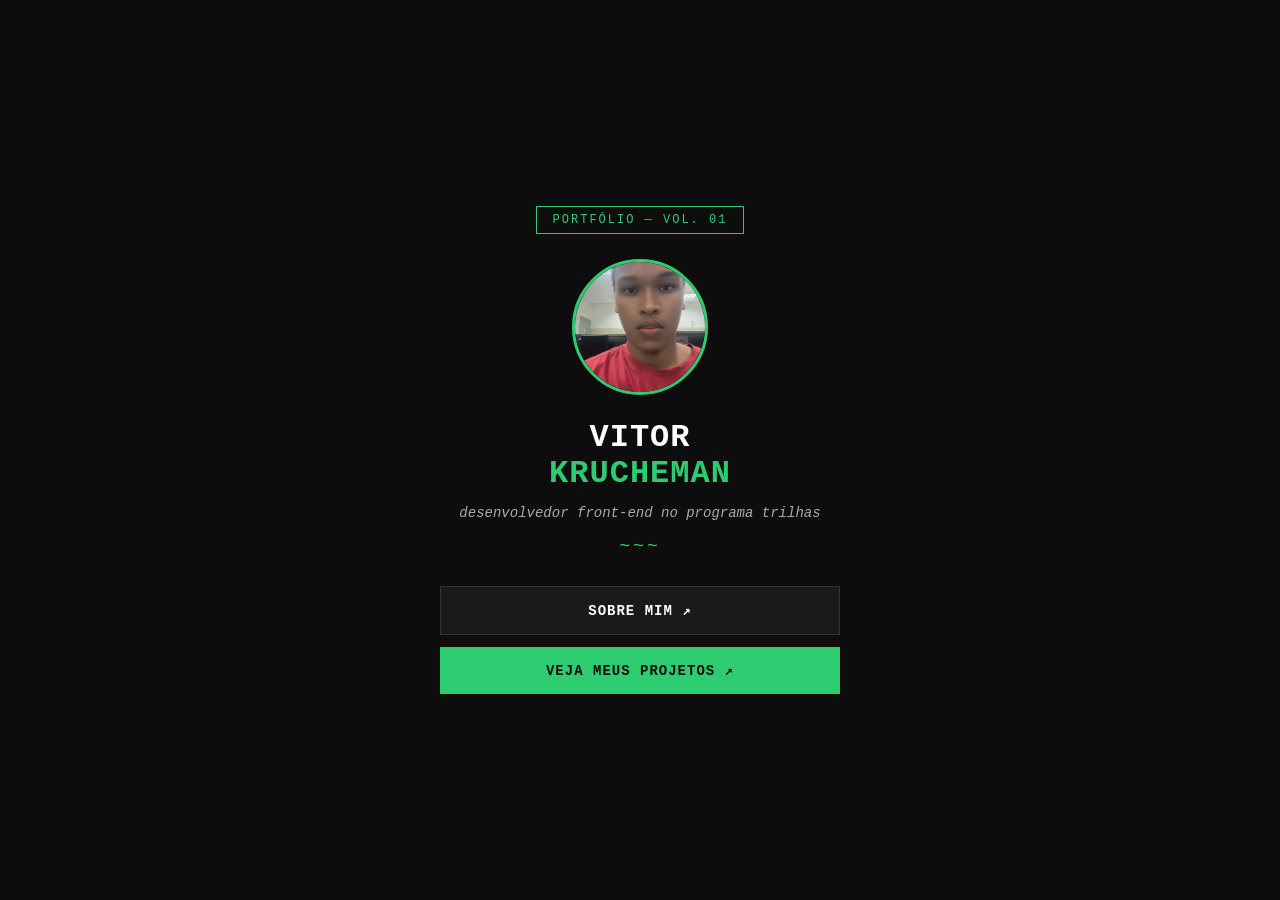
<file: index.html>
<!DOCTYPE html>
<html lang="pt-BR">
<head>
    <meta charset="UTF-8">
    <meta name="viewport" content="width=device-width, initial-scale=1.0">
    <title>Início - Vitor Krucheman</title>
    <link rel="stylesheet" href="style.css">
</head>
<body>
    <main class="container">
        <section class="card">
            <!-- Etiqueta de topo -->
            <span class="badge">PORTFÓLIO — VOL. 01</span>

            <!-- Imagem de perfil redonda -->
            <div class="foto-container">
                <img src="foto.jpg" alt="Foto de Perfil" class="foto-perfil">
            </div>

            <!-- Nome -->
            <h1>VITOR <br><span>KRUCHEMAN</span></h1>
            
            <p class="subtitle">desenvolvedor front-end no programa trilhas</p>
            <div class="linha-ondulada"></div>

            <!-- Botões -->
            <div class="botoes-container">
                <a href="sobre.html" class="btn btn-escuro">SOBRE MIM ↗️</a>
                <a href="projetos.html" class="btn btn-amarelo">VEJA MEUS PROJETOS ↗️</a>
            </div>
        </section>
    </main>
</body>
</html>
</file>
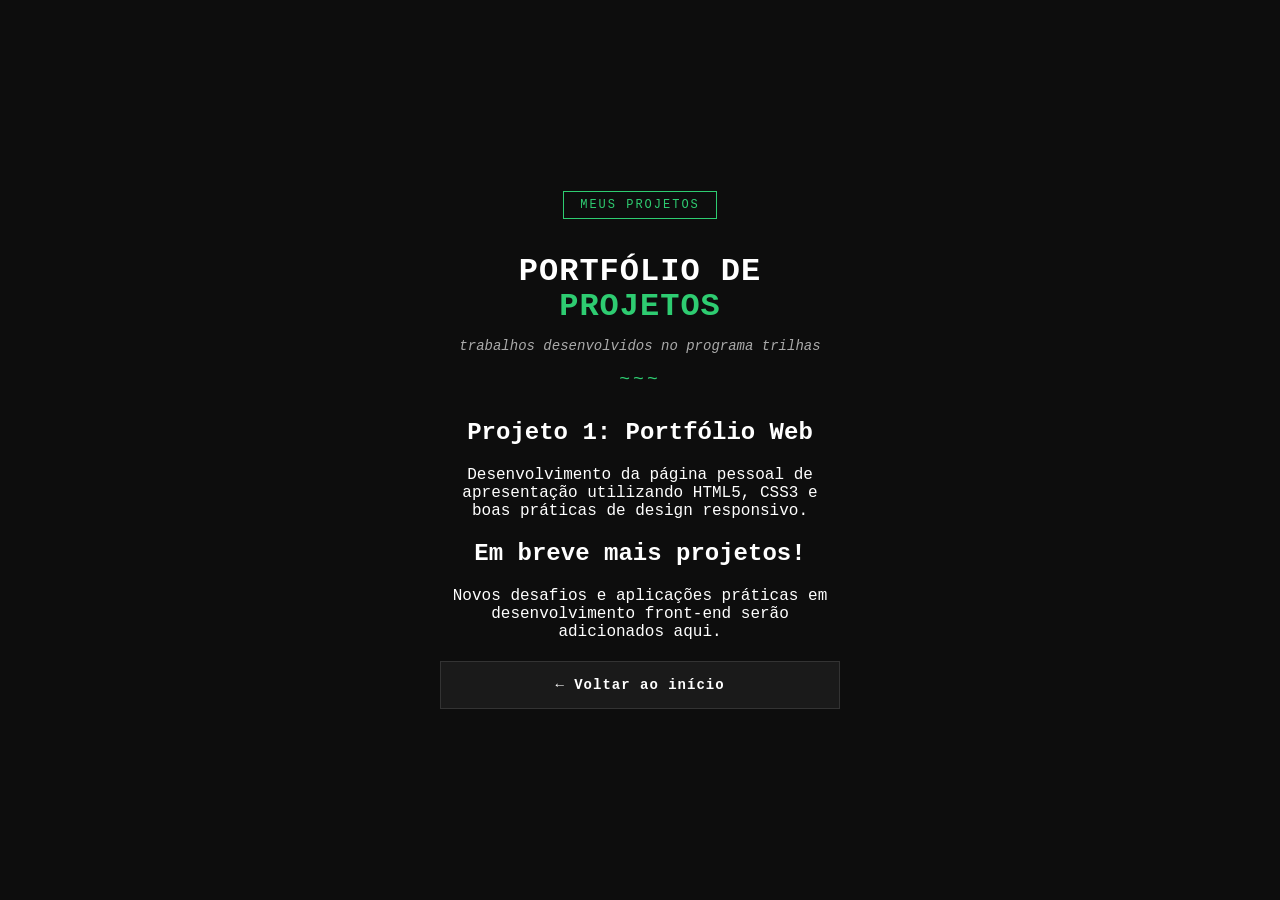
<file: projetos.html>
<!DOCTYPE html>
<html lang="pt-BR">
<head>
    <meta charset="UTF-8">
    <meta name="viewport" content="width=device-width, initial-scale=1.0">
    <title>Projetos - Vitor Krucheman</title>
    <link rel="stylesheet" href="style.css">
</head>
<body>
    <main class="container">
        <section class="card">
            <!-- Etiqueta de topo -->
            <span class="badge">MEUS PROJETOS</span>

            <h1>PORTFÓLIO DE <br><span>PROJETOS</span></h1>
            
            <p class="subtitle">trabalhos desenvolvidos no programa trilhas</p>
            <div class="linha-ondulada"></div>

            <!-- Lista ou caixas de projetos -->
            <div class="content-box">
                <h2>Projeto 1: Portfólio Web</h2>
                <p>Desenvolvimento da página pessoal de apresentação utilizando HTML5, CSS3 e boas práticas de design responsivo.</p>
            </div>

            <div class="content-box">
                <h2>Em breve mais projetos!</h2>
                <p>Novos desafios e aplicações práticas em desenvolvimento front-end serão adicionados aqui.</p>
            </div>

            <!-- Botão para voltar à página inicial -->
            <div class="botoes-container" style="margin-top: 20px;">
                <a href="index.html" class="btn btn-escuro">← Voltar ao início</a>
            </div>
        </section>
    </main>
</body>
</html>
</file>
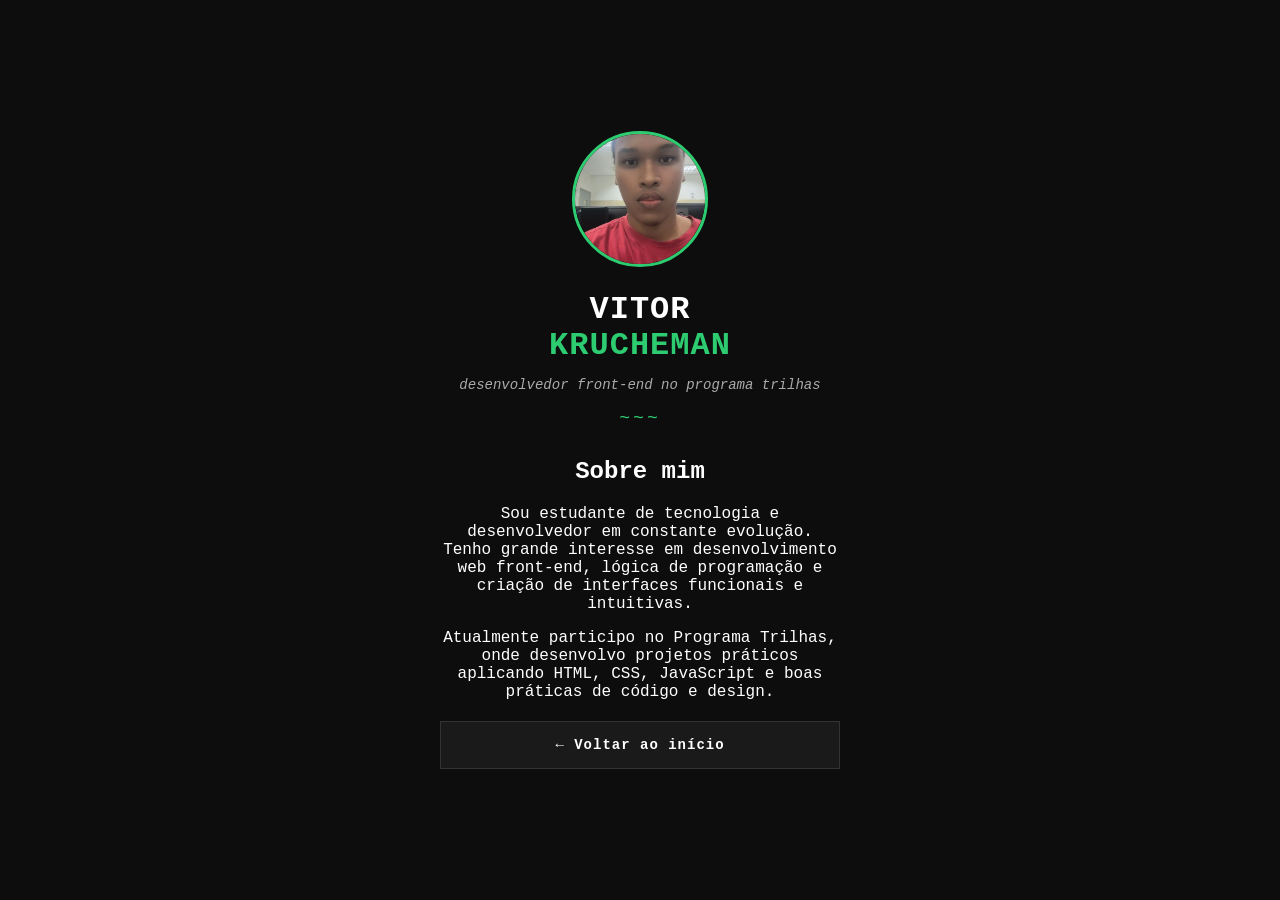
<file: sobre.html>
<!DOCTYPE html>
<html lang="pt-BR">
<head>
    <meta charset="UTF-8">
    <meta name="viewport" content="width=device-width, initial-scale=1.0">
    <title>Sobre Mim - Vitor Krucheman</title>
    <link rel="stylesheet" href="style.css">
</head>
<body>
    <main class="container">
        <section class="card">
            <!-- Imagem de perfil -->
            <div class="foto-container">
                <img src="foto.jpg" alt="Foto de Perfil" class="foto-perfil">
            </div>

            <!-- Nome e subtítulo -->
            <h1>VITOR <br><span>KRUCHEMAN</span></h1>
            <p class="subtitle">desenvolvedor front-end no programa trilhas</p>
            <div class="linha-ondulada"></div>

            <!-- Caixa com a descrição sobre si -->
            <div class="content-box">
                <h2>Sobre mim</h2>
                <p>
                    Sou estudante de tecnologia e desenvolvedor em constante evolução. 
                    Tenho grande interesse em desenvolvimento web front-end, lógica de 
                    programação e criação de interfaces funcionais e intuitivas.
                </p>
                <p>
                    Atualmente participo no Programa Trilhas, onde desenvolvo projetos 
                    práticos aplicando HTML, CSS, JavaScript e boas práticas de código e design.
                </p>
            </div>

            <!-- Botão para voltar à página inicial -->
            <div class="botoes-container" style="margin-top: 20px;">
                <a href="index.html" class="btn btn-escuro">← Voltar ao início</a>
            </div>
        </section>
    </main>
</body>
</html>
</file>
<file: style.css>
/* Fundo geral escuro */
body {
    background-color: #0d0d0d;
    color: #ffffff;
    font-family: 'Courier New', Courier, monospace;
    display: flex;
    justify-content: center;
    align-items: center;
    min-height: 100vh;
    margin: 0;
}

.container {
    text-align: center;
    width: 100%;
    max-width: 400px;
    padding: 20px;
}

/* Pequena etiqueta no topo (verde) */
.badge {
    border: 1px solid #2ecc71;
    color: #2ecc71;
    padding: 6px 16px;
    font-size: 12px;
    letter-spacing: 2px;
    display: inline-block;
    margin-bottom: 25px;
}

/* Moldura redonda com contorno verde à volta da foto */
.foto-container {
    width: 130px;
    height: 130px;
    margin: 0 auto 25px auto;
    border-radius: 50%;
    border: 3px solid #2ecc71;
    overflow: hidden;
    display: flex;
    justify-content: center;
    align-items: center;
}

.foto-perfil {
    width: 100%;
    height: 100%;
    object-fit: cover;
}

/* Título principal */
h1 {
    font-size: 32px;
    line-height: 1.1;
    font-weight: 900;
    margin: 10px 0;
    letter-spacing: 1px;
    color: #ffffff;
}

/* O apelido fica verde */
h1 span {
    color: #2ecc71; 
}

.subtitle {
    font-style: italic;
    color: #aaaaaa;
    font-size: 14px;
    margin-bottom: 15px;
}

/* Linha decorativa ondulada verde */
.linha-ondulada {
    color: #2ecc71;
    margin-bottom: 30px;
    font-size: 18px;
    letter-spacing: 3px;
}
.linha-ondulada::after {
    content: "~~~";
}

/* Estilo dos botões */
.botoes-container {
    display: flex;
    flex-direction: column;
    gap: 12px;
}

.btn {
    display: block;
    padding: 15px;
    text-decoration: none;
    font-weight: bold;
    font-size: 14px;
    letter-spacing: 1px;
    transition: 0.2s;
}

.btn-escuro {
    background-color: #1a1a1a;
    color: #ffffff;
    border: 1px solid #333333;
}

/* Botão principal em tom de verde */
.btn-amarelo {
    background-color: #2ecc71;
    color: #0d0d0d;
}

.btn:hover {
    opacity: 0.9;
    transform: scale(1.02);
}
</file>
